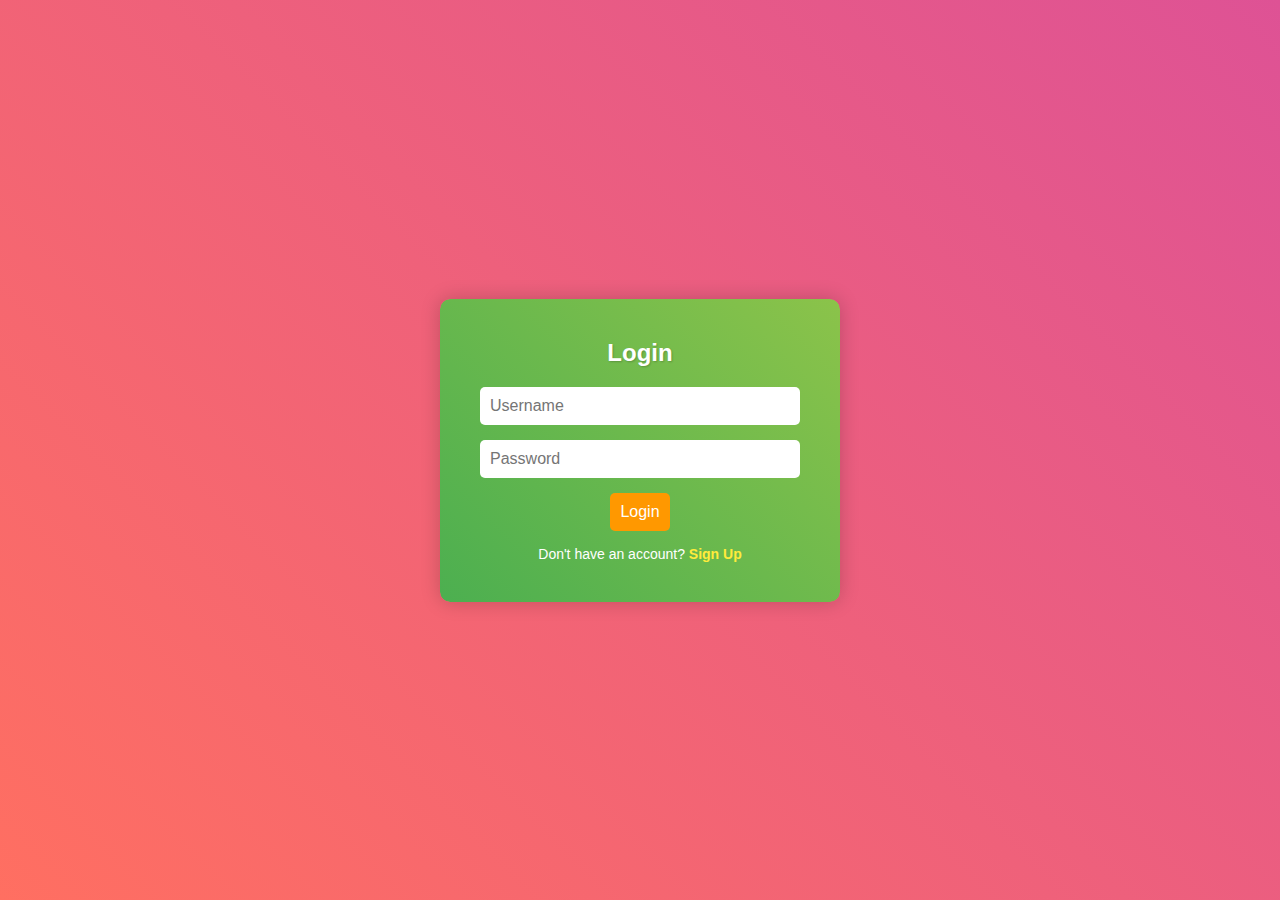
<file: index.html>
<!DOCTYPE html>
<html lang="en">
<head>
    <meta charset="UTF-8">
    <meta name="viewport" content="width=device-width, initial-scale=1.0">
    <title>Login</title>
    <link rel="stylesheet" href="style.css">
</head>
<body>
    <div class="container">
        <div class="form-wrapper">
            <div class="form-box login">
                <h2>Login</h2>
                <input type="text" placeholder="Username" required>
                <input type="password" placeholder="Password" required>
                <button type="submit">Login</button>
                <p>Don't have an account? <a href="signup.html">Sign Up</a></p>
            </div>
        </div>
    </div>
    <script src="script.js"></script>
</body>
</html>
</file>
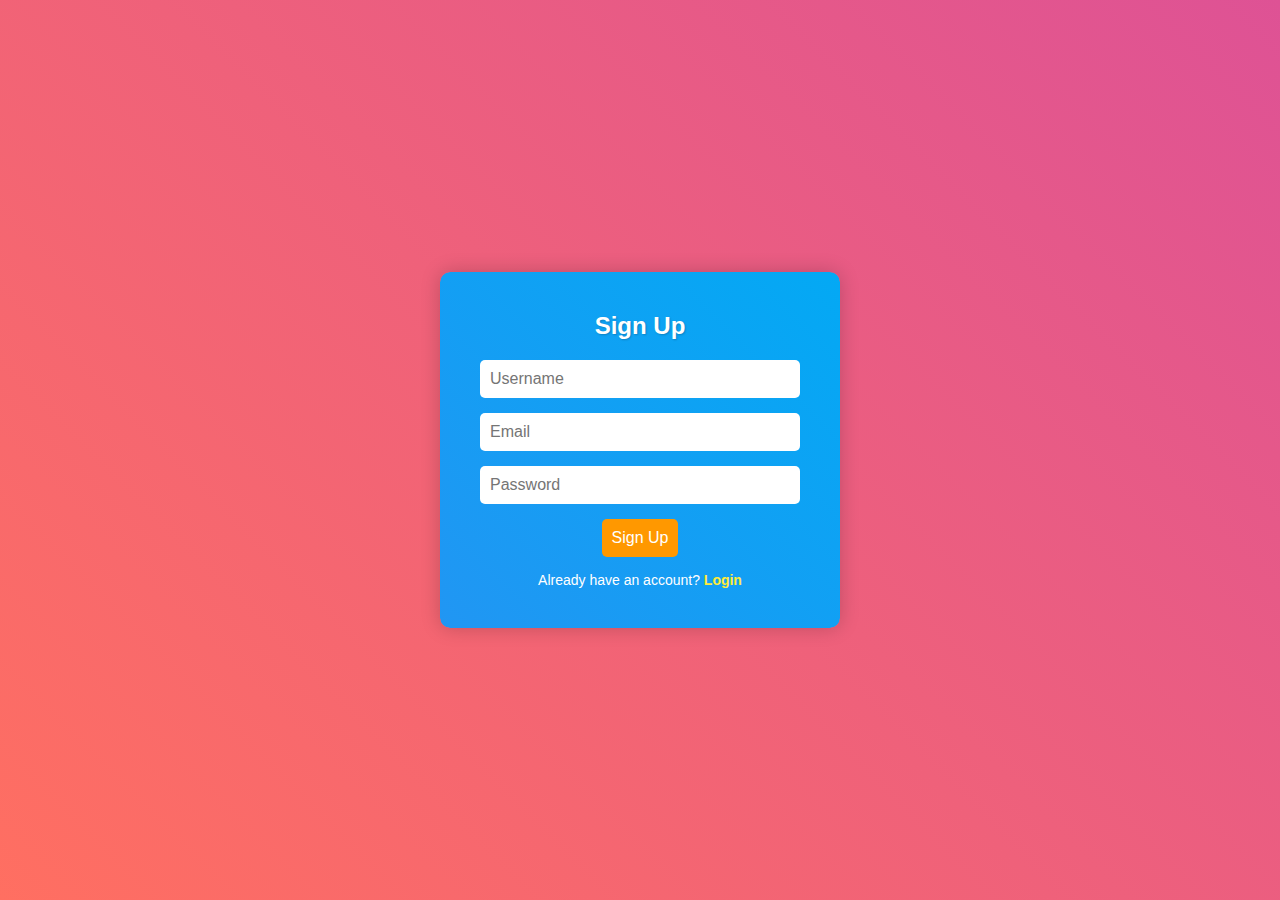
<file: signup.html>
<!DOCTYPE html>
<html lang="en">
<head>
    <meta charset="UTF-8">
    <meta name="viewport" content="width=device-width, initial-scale=1.0">
    <title>Sign Up</title>
    <link rel="stylesheet" href="style.css">
</head>
<body>
    <div class="container">
        <div class="form-wrapper">
            <div class="form-box signup">
                <h2>Sign Up</h2>
                <input type="text" placeholder="Username" required>
                <input type="email" placeholder="Email" required>
                <input type="password" placeholder="Password" required>
                <button type="submit">Sign Up</button>
                <p>Already have an account? <a href="index.html">Login</a></p>
            </div>
        </div>
    </div>
    <script src="script.js"></script>
</body>
</html>
</file>
<file: style.css>
/* Basic Reset */
* {
    margin: 0;
    padding: 0;
    box-sizing: border-box;
    font-family: Arial, sans-serif;
}

body {
    display: flex;
    justify-content: center;
    align-items: center;
    height: 100vh;
    background: linear-gradient(45deg, #ff6f61, #de5295);
}

.container {
    position: relative;
    width: 100%;
    max-width: 400px;
    overflow: hidden;
    border-radius: 10px;
    box-shadow: 0 0 20px rgba(0, 0, 0, 0.2);
}

.form-wrapper {
    position: relative;
    width: 100%;
    height: 100%;
    display: flex;
}

.form-box {
    width: 100%;
    padding: 40px;
    background: white;
    border-radius: 10px;
    display: flex;
    flex-direction: column;
    justify-content: center;
    align-items: center;
    transition: transform 0.4s ease-in-out;
}

.login {
    background: linear-gradient(45deg, #4caf50, #8bc34a);
}

.signup {
    background: linear-gradient(45deg, #2196f3, #03a9f4);
}

h2 {
    margin-bottom: 20px;
    color: #fff;
    text-shadow: 1px 1px 2px rgba(0, 0, 0, 0.2);
}

input {
    padding: 10px;
    margin-bottom: 15px;
    border: none;
    border-radius: 5px;
    width: 100%;
    font-size: 16px;
}

button {
    padding: 10px;
    background: #ff9800;
    border: none;
    color: white;
    border-radius: 5px;
    font-size: 16px;
    cursor: pointer;
    transition: background 0.3s;
}

button:hover {
    background: #f57c00;
}

p {
    margin-top: 15px;
    font-size: 14px;
    color: #fff;
}

p a {
    color: #ffeb3b;
    text-decoration: none;
    font-weight: bold;
}

p a:hover {
    text-decoration: underline;
}

.container:hover .login {
    transform: translateX(-100%);
}

.container:hover .signup {
    transform: translateX(100%);
}
</file>
